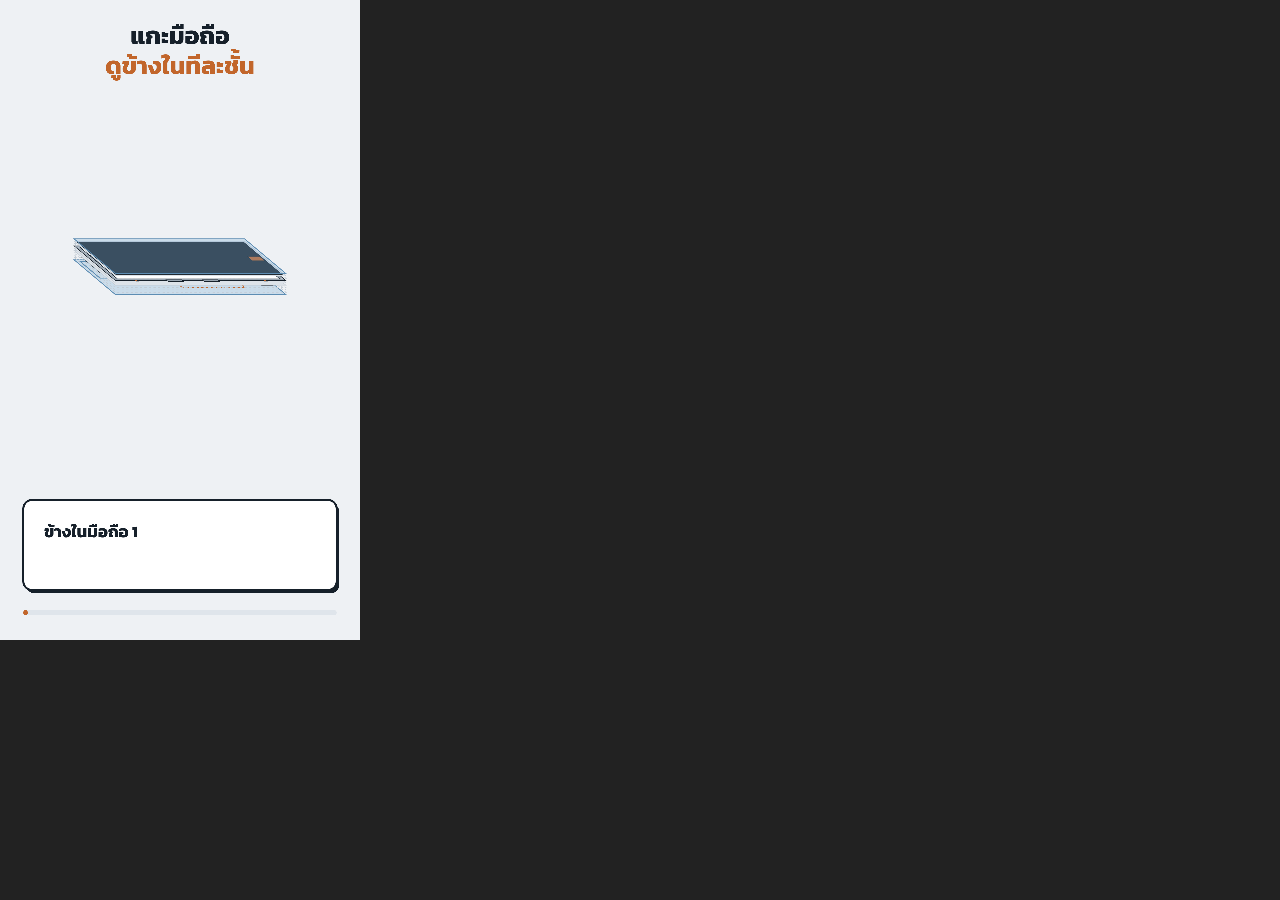
<file: breakdown/phone-clip.html>
<!doctype html>
<html lang="th">
<head>
<meta charset="utf-8">
<title>Phone Teardown Clip</title>
<style>
@font-face { font-family: Kanit; font-weight: 500; src: url(../stick-figure/fonts/kanit-500-thai.woff2) format("woff2"); unicode-range: U+0E01-0E5B, U+200C-200D, U+25CC; }
@font-face { font-family: Kanit; font-weight: 500; src: url(../stick-figure/fonts/kanit-500-latin.woff2) format("woff2"); unicode-range: U+0000-00FF, U+2010-2026; }
@font-face { font-family: Kanit; font-weight: 700; src: url(../stick-figure/fonts/kanit-700-thai.woff2) format("woff2"); unicode-range: U+0E01-0E5B, U+200C-200D, U+25CC; }
@font-face { font-family: Kanit; font-weight: 700; src: url(../stick-figure/fonts/kanit-700-latin.woff2) format("woff2"); unicode-range: U+0000-00FF, U+2010-2026; }
html, body { margin: 0; background: #222; }
canvas { display: block; width: 360px; height: 640px; }
</style>
</head>
<body>
<canvas id="c" width="1080" height="1920"></canvas>
<script src="phone-clip-timeline.js"></script>
<script>
// Vertical teardown clip (1080x1920). Timing comes from the voiceover (phone-clip-timeline.js, made by build-voice.py).
// renderAt(t) draws the frame at time t (seconds).
const W = 1080, H = 1920, DUR = TL.dur;
const C = { bg: '#eef1f4', grid: '#dfe5eb', card: '#ffffff', ink: '#16202a', muted: '#5b6875', copper: '#c2662b',
  glass: 'rgba(120,170,210,.30)', glassEdge: '#5d8db3', slab: '#dde3e9', metal: '#9aa6b1', board: '#2f6b4f',
  chip: '#1f2830', batt: '#7aa36b', part: '#7d8a97', lens: '#0d1318', line: '#c3ccd5' };
const FONT = 'Kanit, Loma, sans-serif';
const cv = document.getElementById('c'), g = cv.getContext('2d');

const clamp = (v, a = 0, b = 1) => Math.max(a, Math.min(b, v));
const seg = (t, a, b) => clamp((t - a) / (b - a));
const lerp = (a, b, k) => a + (b - a) * k;
const easeOut = k => 1 - Math.pow(1 - k, 3);
const easeInOut = k => k < .5 ? 4 * k * k * k : 1 - Math.pow(-2 * k + 2, 3) / 2;
const back = k => { const c1 = 1.7, c3 = c1 + 1; return k <= 0 ? 0 : 1 + c3 * Math.pow(k - 1, 3) + c1 * Math.pow(k - 1, 2); };

// ---------- phone data (u across width 0–160, v along length 0–330, earpiece end at v=0) ----------
const PW = 160, PL = 330;
const R = (u, v, w, h) => ({ t: 'r', u, v, w, h }), Ci = (u, v, r) => ({ t: 'c', u, v, r });
const LAYERS = [
  { name: 'กระจกหน้าจอ', d: 'กระจกนิรภัย กันรอย และส่งสัมผัสจากนิ้วลงไปชั้นล่าง', slab: 'glass', parts: [
    { n: 'กระจกหน้าจอ', m: [80, 165] } ] },
  { name: 'จอแสดงผล', d: 'จอ OLED มีพิกเซลเรืองแสงเองนับล้านดวง สีดำคือปิดไฟจริงๆ', slab: 'none', parts: [
    { n: 'จอ OLED', s: R(4, 4, PW - 8, PL - 8), f: 'chip', m: [110, 120] },
    { n: 'ทัชสกรีน', m: [50, 210] },
    { n: 'สายแพจอ', s: R(70, 300, 20, 24), f: 'copper' } ] },
  { name: 'เซ็นเซอร์ด้านหน้า', d: 'ปิดจอเองตอนแนบหู และปรับความสว่างตามแสงในห้อง', slab: 'ghost', parts: [
    { n: 'ลำโพงสนทนา', s: R(55, 3, 40, 8), f: 'part' },
    { n: 'กล้องหน้า', s: Ci(118, 14, 7), f: 'lens' },
    { n: 'เซ็นเซอร์ระยะ/แสง', s: R(28, 9, 14, 9), f: 'chip' } ] },
  { name: 'เฟรมและปุ่ม', d: 'โครงโลหะที่ทุกชิ้นยึดอยู่ ช่องพลาสติกเล็กๆ คือเสาอากาศ', slab: 'frame', parts: [
    { n: 'เฟรมโลหะ', m: [80, 326] },
    { n: 'ปุ่มเปิด/ปิด', s: R(156, 100, 8, 30), f: 'metal' },
    { n: 'ปุ่มปรับเสียง', s: [R(-4, 80, 8, 18), R(-4, 104, 8, 18)], f: 'metal', m: [0, 101] },
    { n: 'ถาดซิม', s: R(156, 170, 8, 30), f: 'metal' },
    { n: 'เส้นเสาอากาศ', s: [R(-3, 38, 6, 5), R(-3, 287, 6, 5), R(157, 38, 6, 5), R(157, 287, 6, 5)], f: 'copper', m: [0, 290] } ] },
  { name: 'เมนบอร์ด', d: 'สมองของมือถือ ชิปสำคัญทั้งหมดอยู่บนแผ่นเดียว', slab: 'none', board: R(10, 20, 140, 105), boardFill: 'board', parts: [
    { n: 'ชิปประมวลผล', s: R(55, 35, 35, 35), f: 'chip' },
    { n: 'แรม', s: R(100, 30, 30, 20), f: 'chip' },
    { n: 'หน่วยความจำ', s: R(100, 60, 30, 25), f: 'chip' },
    { n: 'โมเด็ม 5G', s: R(20, 40, 25, 25), f: 'chip' },
    { n: 'ชิป Wi-Fi/บลูทูธ', s: R(20, 80, 25, 20), f: 'chip' },
    { n: 'ชิปจัดการไฟ', s: R(55, 95, 30, 23), f: 'chip' } ] },
  { name: 'แบตเตอรี่', d: 'ชิ้นที่ใหญ่ที่สุดในเครื่อง ประมาณ 3,000–5,000 mAh', slab: 'none', parts: [
    { n: 'แบตลิเธียมไอออน', s: R(15, 135, 130, 157), f: 'batt' },
    { n: 'ขั้วต่อแบต', s: R(70, 122, 20, 10), f: 'copper' } ] },
  { name: 'ชิ้นส่วนด้านล่าง', d: 'มอเตอร์สั่น คือที่มาของเสียงตึกๆ เวลามีแจ้งเตือน', slab: 'ghost', parts: [
    { n: 'ลำโพง', s: R(12, 298, 43, 27), f: 'part' },
    { n: 'พอร์ต USB-C', s: R(65, 316, 30, 14), f: 'metal' },
    { n: 'ไมโครโฟน', s: R(120, 320, 8, 8), f: 'chip' },
    { n: 'มอเตอร์สั่น', s: R(105, 288, 45, 22), f: 'metal' } ] },
  { name: 'กล้องหลัง', d: 'กล้องเทเลโฟโต้ซูมได้ 3–5 เท่า โดยภาพไม่แตก', slab: 'ghost', board: R(10, 10, 72, 72), boardFill: 'chip', parts: [
    { n: 'กล้องหลัก', s: Ci(30, 30, 13), f: 'lens' },
    { n: 'กล้องมุมกว้าง', s: Ci(30, 62, 13), f: 'lens' },
    { n: 'กล้องเทเลโฟโต้', s: Ci(62, 30, 13), f: 'lens' },
    { n: 'แฟลช', s: Ci(62, 62, 6), f: 'copper' } ] },
  { name: 'ขดลวดชาร์จ', d: 'วางบนแท่นก็ชาร์จได้ ส่วน NFC ใช้แตะจ่ายเงิน', slab: 'ghost', parts: [
    { n: 'ขดลวดชาร์จไร้สาย', s: 'coil', m: [80, 200] },
    { n: 'เสาอากาศ NFC', s: 'nfc', m: [22, 262] } ] },
  { name: 'ฝาหลัง', d: 'ใช้กระจก เพื่อให้คลื่นชาร์จไร้สายทะลุผ่านได้', slab: 'glass', board: R(8, 8, 76, 76), boardFill: 'none', parts: [
    { n: 'ฝาหลังกระจก', m: [110, 230] },
    { n: 'กรอบกล้อง', m: [84, 46] } ] },
];

// ---------- drawing helpers ----------
function shapeOf(s, map, fill, stroke, lw) {
  g.beginPath();
  if (s.t === 'c') { for (let k = 0; k <= 36; k++) { const a = k / 36 * Math.PI * 2, p = map(s.u + Math.cos(a) * s.r, s.v + Math.sin(a) * s.r); k ? g.lineTo(p[0], p[1]) : g.moveTo(p[0], p[1]); } }
  else { [[s.u, s.v], [s.u, s.v + s.h], [s.u + s.w, s.v + s.h], [s.u + s.w, s.v]].forEach((q, k) => { const p = map(q[0], q[1]); k ? g.lineTo(p[0], p[1]) : g.moveTo(p[0], p[1]); }); }
  g.closePath();
  if (fill && fill !== 'none') { g.fillStyle = C[fill] || fill; g.fill(); }
  if (stroke) { g.strokeStyle = stroke; g.lineWidth = lw; g.stroke(); }
}
function drawLayer(L, map, lw, alpha) {
  g.save(); g.globalAlpha = alpha;
  const full = R(0, 0, PW, PL);
  if (L.slab === 'glass') shapeOf(full, map, C.glass, C.glassEdge, lw * 1.5);
  else if (L.slab === 'ghost') { g.setLineDash([lw * 4, lw * 4]); shapeOf(full, map, null, C.line, lw * 1.2); g.setLineDash([]); }
  else if (L.slab === 'frame') { shapeOf(full, map, 'metal', C.ink, lw); shapeOf(R(8, 8, PW - 16, PL - 16), map, C.card, C.ink, lw); }
  else shapeOf(full, map, 'slab', C.line, lw);
  if (L.board) shapeOf(L.board, map, L.boardFill, L.boardFill === 'none' ? C.glassEdge : C.ink, lw * (L.boardFill === 'none' ? 1.5 : 1));
  L.parts.forEach(p => {
    if (p.s === 'coil') { [44, 36, 28, 20].forEach(r => shapeOf(Ci(80, 200, r), map, null, C.copper, lw * 2.2)); return; }
    if (p.s === 'nfc') { g.setLineDash([lw * 6, lw * 3]); shapeOf(R(22, 140, 116, 122), map, null, C.copper, lw * 1.6); g.setLineDash([]); return; }
    (Array.isArray(p.s) ? p.s : p.s ? [p.s] : []).forEach(s => shapeOf(s, map, p.f, C.ink, lw * .8));
  });
  g.restore();
}
function anchorOf(p) { if (p.m) return p.m; const s = Array.isArray(p.s) ? p.s[0] : p.s; return s.t === 'c' ? [s.u, s.v] : [s.u + s.w / 2, s.v + s.h / 2]; }

// ---------- text ----------
const segW = new Intl.Segmenter('th', { granularity: 'word' }), segG = new Intl.Segmenter('th', { granularity: 'grapheme' });
function wrap(text, maxW) {
  if (text.includes('\n')) return text.split('\n').flatMap(p => wrap(p, maxW));
  const out = []; let cur = '';
  for (const { segment } of segW.segment(text)) {
    if (g.measureText(cur + segment).width > maxW && cur.trim()) { out.push(cur.trim()); cur = segment.trimStart(); } else cur += segment;
  }
  if (cur.trim()) out.push(cur.trim()); return out;
}
function pill(text, x, y, k, opt = {}) {
  if (k <= 0) return;
  const size = opt.size || 36; g.font = `700 ${size}px ${FONT}`;
  const w = g.measureText(text).width + 36, h = size * 1.55;
  g.save(); g.translate(x, y); const sc = back(k); g.scale(sc, sc); g.globalAlpha = clamp(k * 3);
  g.fillStyle = opt.fill || C.card; g.strokeStyle = opt.stroke || C.ink; g.lineWidth = 4;
  g.beginPath(); g.roundRect(-w / 2, -h / 2, w, h, h / 2); g.fill(); g.stroke();
  g.fillStyle = opt.color || C.ink; g.textAlign = 'center'; g.textBaseline = 'middle'; g.fillText(text, 0, 2);
  g.restore();
  return w;
}

// ---------- timeline ----------
const T_EXPLODE = TL.explode, T_CLOSE = TL.close, SEGS = TL.segments;
// caption = [shown from, shown until, text, voice start, voice length]
const CAPS = SEGS.map(s => [s.start + (s === SEGS[0] ? .2 : 0), s.end, s.cap, s.voice, s.vdur]);

function drawCaption(t) {
  const c = CAPS.find(c => t >= c[0] && t < c[1]); if (!c) return;
  const k = seg(t, c[0], c[0] + .25), bx = 70, by = 1500, bw = 940, bh = 270;
  g.save(); g.globalAlpha = k; g.translate(0, (1 - easeOut(k)) * 24);
  g.fillStyle = C.ink; g.beginPath(); g.roundRect(bx + 8, by + 10, bw, bh, 26); g.fill();
  g.fillStyle = C.card; g.strokeStyle = C.ink; g.lineWidth = 6; g.beginPath(); g.roundRect(bx, by, bw, bh, 26); g.fill(); g.stroke();
  g.font = `700 50px ${FONT}`; g.fillStyle = C.ink; g.textBaseline = 'middle'; g.textAlign = 'left';
  const lines = wrap(c[2], bw - 80), lh = 70, top = by + bh / 2 - (lines.length - 1) * lh / 2;
  // reveal the words in step with the voice
  const total = lines.reduce((n, l) => n + [...segG.segment(l)].length, 0);
  let budget = Math.ceil(total * clamp((t - c[3] + .15) / (c[4] * .92)));
  lines.forEach((l, i) => {
    const gs = [...segG.segment(l)].map(s => s.segment), shown = gs.slice(0, Math.max(0, budget)).join(''); budget -= gs.length;
    g.fillText(shown, W / 2 - g.measureText(l).width / 2, top + i * lh);
  });
  g.restore();
}

// exploded stack (isometric). ex: 0 = closed, 1 = fully exploded
function drawStack(t, ex, active, activeK) {
  const S = lerp(1.55, .95, ex), gap = lerp(7, 46, ex);
  const ox = lerp(540 - S * 205, 80, ex), oy = lerp(800 - (9 * gap + S * 67) / 2, 300, ex);
  // corner guides
  if (ex > .05) {
    g.save(); g.globalAlpha = ex; g.strokeStyle = C.line; g.setLineDash([6, 8]); g.lineWidth = 2;
    [[0, 0], [0, PL], [PW, PL]].forEach(([u, v]) => { g.beginPath(); g.moveTo(ox + S * (v + u * .5), oy + S * u * .42); g.lineTo(ox + S * (v + u * .5), oy + 9 * gap + S * u * .42); g.stroke(); });
    g.restore();
  }
  for (let i = LAYERS.length - 1; i >= 0; i--) {
    const isA = i === active, push = isA ? easeOut(activeK) * 34 : 0;
    const map = (u, v) => [ox + push + S * (v + u * .5), oy + i * gap + S * u * .42];
    const dim = active >= 0 && !isA ? lerp(1, .38, clamp(activeK * 2)) : 1;
    drawLayer(LAYERS[i], map, S * 1.1, dim);
    if (isA && activeK > 0) {
      g.save(); g.globalAlpha = clamp(activeK * 2); shapeOf(R(0, 0, PW, PL), map, null, C.copper, 5); g.restore();
    }
  }
}

// big flat view of one layer with labels
function drawDetail(L, i, k, t0, t, per) {
  if (k <= 0) return;
  const cx = 540, cy = 1130, S = 2.3, x0 = cx - S * PL / 2, y0 = cy - S * PW / 2;
  g.save(); g.globalAlpha = clamp(k * 2);
  // card
  g.fillStyle = C.ink; g.beginPath(); g.roundRect(68, 800, 944, 650, 26); g.fill();
  g.fillStyle = C.card; g.strokeStyle = C.ink; g.lineWidth = 5; g.beginPath(); g.roundRect(60, 790, 944, 650, 26); g.fill(); g.stroke();
  const sc = lerp(.85, 1, easeOut(k));
  g.translate(cx, cy); g.scale(sc, sc); g.translate(-cx, -cy);
  const map = (u, v) => [x0 + v * S, y0 + u * S];
  drawLayer(L, map, 2.6, 1);
  // labels: split into a row above and a row below, then spread evenly so they never overlap
  const parts = L.parts.map(p => { const a = anchorOf(p), m = map(a[0], a[1]); return { p, ax: m[0], ay: m[1] }; });
  let up = parts.filter(q => q.ay <= cy).sort((a, b) => a.ax - b.ax), dn = parts.filter(q => q.ay > cy).sort((a, b) => a.ax - b.ax);
  while (up.length - dn.length > 1) { up.sort((a, b) => b.ay - a.ay); dn.push(up.shift()); }
  while (dn.length - up.length > 1) { dn.sort((a, b) => a.ay - b.ay); up.push(dn.shift()); }
  [[up, 860], [dn, 1395]].forEach(([row, y]) => {
    row.sort((a, b) => a.ax - b.ax);
    const slot = 884 / Math.max(row.length, 1);
    row.forEach((q, j) => { q.lx = row.length === 1 ? clamp(q.ax, 240, 840) : 90 + slot * (j + .5); q.ly = y; q.side = y < cy ? 'up' : 'dn'; });
  });
  parts.sort((a, b) => a.ax - b.ax).forEach((q, j) => q.order = j);
  parts.forEach(q => {
    const step = Math.min(.45, (per - 1.4) / L.parts.length), kk = seg(t, t0 + .45 + q.order * step, t0 + .75 + q.order * step);
    if (kk <= 0) return;
    g.save(); g.globalAlpha = clamp(kk * 3);
    g.strokeStyle = C.copper; g.lineWidth = 4;
    g.beginPath(); g.moveTo(q.lx, q.ly + (q.side === 'up' ? 26 : -26)); g.lineTo(q.ax, q.ay); g.stroke();
    g.fillStyle = C.copper; g.beginPath(); g.arc(q.ax, q.ay, 9, 0, 7); g.fill();
    g.strokeStyle = C.card; g.lineWidth = 3; g.stroke();
    g.restore();
    pill(q.p.n, q.lx, q.ly, kk, { size: 30 });
  });
  g.restore();
}

function frame(t) {
  g.fillStyle = C.bg; g.fillRect(0, 0, W, H);
  g.strokeStyle = C.grid; g.lineWidth = 2; g.beginPath();
  for (let x = 0; x <= W; x += 60) { g.moveTo(x, 0); g.lineTo(x, H); }
  for (let y = 0; y <= H; y += 60) { g.moveTo(0, y); g.lineTo(W, y); }
  g.stroke();
  // title
  g.font = `700 74px ${FONT}`; g.textAlign = 'center'; g.textBaseline = 'middle'; g.fillStyle = C.ink;
  g.fillText('แกะมือถือ', W / 2, 115); g.fillStyle = C.copper; g.fillText('ดูข้างในทีละชั้น', W / 2, 205);

  const ex = easeInOut(seg(t, ...T_EXPLODE)) * (1 - easeInOut(seg(t, ...T_CLOSE)));
  let li = -1; for (let j = 1; j <= LAYERS.length; j++) if (t >= SEGS[j].start && t < SEGS[j].end) li = j - 1;
  const t0 = li >= 0 ? SEGS[li + 1].start : 0, PER = li >= 0 ? SEGS[li + 1].end - t0 : 1;
  const ak = li >= 0 ? seg(t, t0, t0 + .35) : 0;
  drawStack(t, ex, li, ak);

  if (li >= 0) {
    // layer counter + name beside the stack
    const k = seg(t, t0, t0 + .3);
    g.save(); g.globalAlpha = k; g.textAlign = 'left'; g.textBaseline = 'alphabetic';
    g.font = `700 36px ${FONT}`; g.fillStyle = C.muted; g.fillText(`ชั้นที่ ${li + 1} / ${LAYERS.length}`, 600, 420);
    g.font = `700 64px ${FONT}`; g.fillStyle = C.ink;
    const nl = wrap(LAYERS[li].name, 430); nl.forEach((l, j) => g.fillText(l, 600, 500 + j * 74));
    g.font = `700 32px ${FONT}`; g.fillStyle = C.copper;
    g.fillText(`${LAYERS[li].parts.length} ชิ้นส่วน`, 600, 500 + (nl.length - 1) * 74 + 56);
    g.restore();
    const outK = 1 - seg(t, t0 + PER - .2, t0 + PER);
    drawDetail(LAYERS[li], li, seg(t, t0 + .05, t0 + .4) * outK, t0, t, PER);
    if (li === LAYERS.length - 1 && t > T_CLOSE[0] - .3) {}
  }
  // ending
  const te = T_CLOSE[1];
  if (t > te) {
    pill('10 ชั้น', 330, 1260, seg(t, te + .1, te + .4), { size: 64, fill: C.ink, color: C.card });
    pill('32 ชิ้นส่วน', 720, 1260, seg(t, te + .4, te + .7), { size: 64, fill: C.copper, color: C.card });
  }
  drawCaption(t);
  // progress
  g.fillStyle = C.grid; g.beginPath(); g.roundRect(70, 1830, 940, 16, 8); g.fill();
  g.fillStyle = C.copper; g.beginPath(); g.roundRect(70, 1830, 940 * clamp(t / DUR), 16, 8); g.fill();
}

window.DUR = DUR;
window.renderAt = t => { frame(t); return true; };
window.ready = document.fonts.load(`700 40px Kanit`, 'มือถือA1').then(() => document.fonts.load(`500 40px Kanit`, 'มือถือA1')).then(() => { frame(0); return true; });
if (!location.search.includes('render')) { const s = performance.now(); window.ready.then(() => { (function loop() { frame(((performance.now() - s) / 1000) % DUR); requestAnimationFrame(loop); })(); }); }
</script>
</body>
</html>
</file>
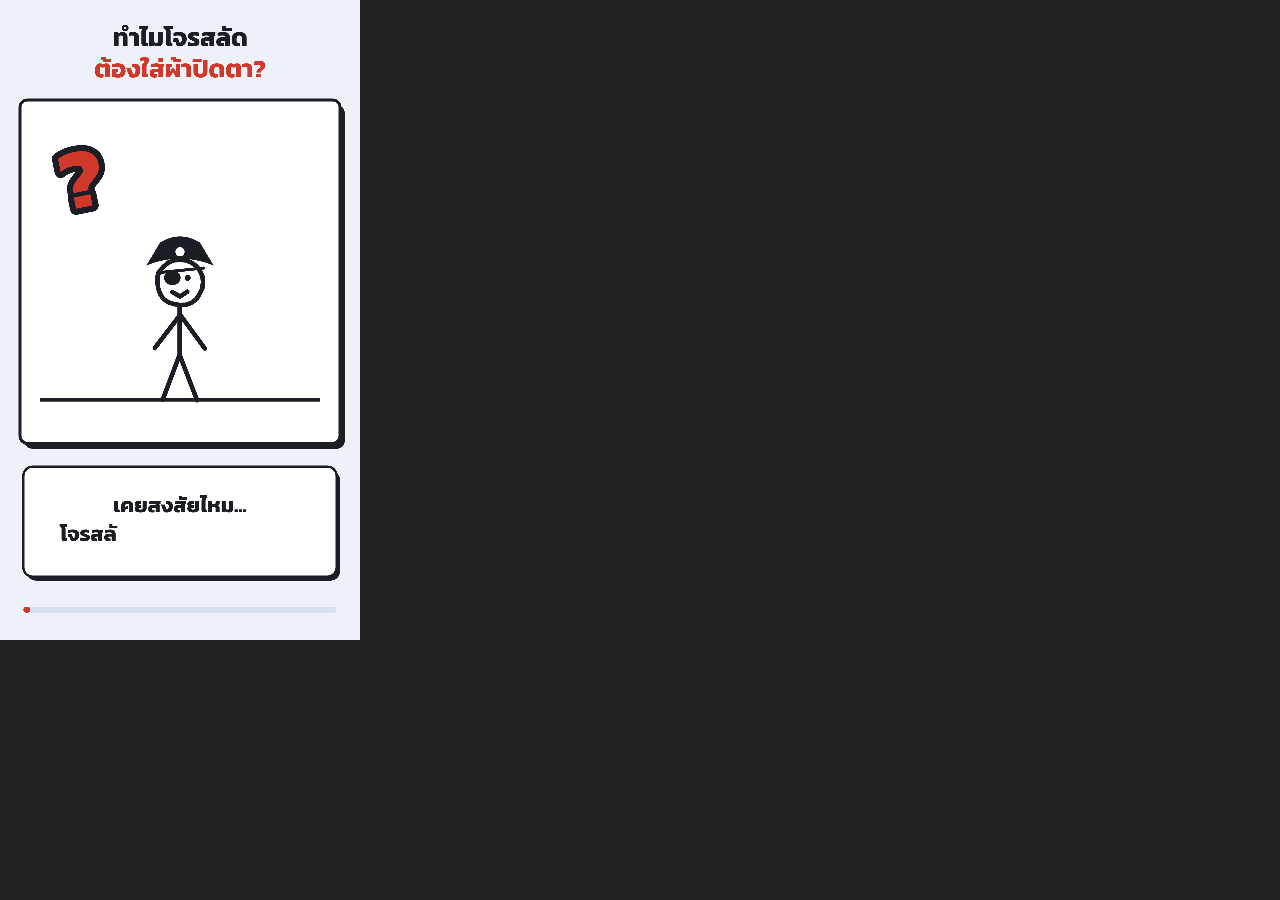
<file: stick-figure/pirate-clip.html>
<!doctype html>
<html lang="th">
<head>
<meta charset="utf-8">
<title>Pirate Eye Patch Clip</title>
<style>
@font-face { font-family: Kanit; font-weight: 500; src: url(fonts/kanit-500-thai.woff2) format("woff2"); unicode-range: U+0E01-0E5B, U+200C-200D, U+25CC; }
@font-face { font-family: Kanit; font-weight: 500; src: url(fonts/kanit-500-latin.woff2) format("woff2"); unicode-range: U+0000-00FF, U+2013-2026; }
@font-face { font-family: Kanit; font-weight: 700; src: url(fonts/kanit-700-thai.woff2) format("woff2"); unicode-range: U+0E01-0E5B, U+200C-200D, U+25CC; }
@font-face { font-family: Kanit; font-weight: 700; src: url(fonts/kanit-700-latin.woff2) format("woff2"); unicode-range: U+0000-00FF, U+2013-2026; }
html, body { margin: 0; background: #222; }
canvas { display: block; width: 360px; height: 640px; }
</style>
</head>
<body>
<canvas id="c" width="1080" height="1920"></canvas>
<script>
// Short vertical clip (1080x1920, 40 s). renderAt(t) draws the frame at time t (seconds).
const W = 1080, H = 1920, DUR = 42;
const C = { paper: '#eef2f8', grid: '#d7e0ec', panel: '#ffffff', ink: '#1b1e24', red: '#d1382c',
  sun: '#e3a21a', night: '#0f141d', hold: '#2e3a4d', chalk: '#e9edf2', sky: '#dcefff' };
const FONT = 'Kanit, Loma, sans-serif';
const cv = document.getElementById('c'), g = cv.getContext('2d');
const BOX = { x: 60, y: 300, w: 960, h: 1030 };

// ---------- helpers ----------
const clamp = (v, a = 0, b = 1) => Math.max(a, Math.min(b, v));
const seg = (t, a, b) => clamp((t - a) / (b - a));
const lerp = (a, b, k) => a + (b - a) * k;
const easeOut = k => 1 - Math.pow(1 - k, 3);
const easeInOut = k => k < .5 ? 4 * k * k * k : 1 - Math.pow(-2 * k + 2, 3) / 2;
const back = k => { const c1 = 1.9, c3 = c1 + 1; return k <= 0 ? 0 : 1 + c3 * Math.pow(k - 1, 3) + c1 * Math.pow(k - 1, 2); };
function hash(n) { const s = Math.sin(n * 127.1 + 311.7) * 43758.5453; return s - Math.floor(s); }
let BUCKET = 0, JIT = 0.9;
function j(x, y, k = 0) { return [x + (hash(x * 3.1 + y * 7.7 + BUCKET * 13 + k) - .5) * JIT, y + (hash(x * 5.3 - y * 2.9 + BUCKET * 17 + k) - .5) * JIT]; }
function line(pts) { g.beginPath(); pts.forEach((p, i) => { const q = j(p[0], p[1], i); i ? g.lineTo(q[0], q[1]) : g.moveTo(q[0], q[1]); }); g.stroke(); }
function circle(cx, cy, r, fill) {
  g.beginPath();
  for (let i = 0; i <= 24; i++) { const a = i / 24 * Math.PI * 2, rr = r + (hash(i + BUCKET * 31 + cx) - .5) * JIT * .8; const x = cx + Math.cos(a) * rr, y = cy + Math.sin(a) * rr; i ? g.lineTo(x, y) : g.moveTo(x, y); }
  g.closePath(); if (fill) { g.fillStyle = fill; g.fill(); } g.stroke();
}

// ---------- stick figure (feet at x,y; units ~ 1 = s px) ----------
function fig(o) {
  const s = o.s || 4, col = o.col || C.ink;
  g.save(); g.globalAlpha = o.alpha ?? 1;
  g.translate(o.x, o.y); g.rotate(o.rot || 0); g.scale((o.flip ? -1 : 1) * s, s);
  g.strokeStyle = col; g.fillStyle = col; g.lineWidth = 3; g.lineCap = 'round'; g.lineJoin = 'round';
  const bob = o.bob || 0; g.translate(0, bob);
  // legs
  if (o.walk != null) { const w = Math.sin(o.walk) * 9, l = Math.max(0, Math.cos(o.walk)) * 4; line([[-6 - w, -l], [0, -30], [6 + w, -Math.max(0, -Math.cos(o.walk)) * 4]]); }
  else line([[-11, 0], [0, -30], [11, 0]]);
  line([[0, -30], [0, -62]]);
  // arms: hands relative to shoulder (0,-56)
  const A = { down: [-16, -34, 16, -34], up: [-20, -80, 20, -80], sword: [-16, -36, 20, -46], wave: [-16, -34, 22, -84], reach: [-16, -36, 9, -84],
    lift: [-16, -36, 7, -96], tip: [-16, -36, 10, -104], shrug: [-24, -66, 24, -66] }[o.arms || 'down'].slice();
  if (o.arms === 'wave') A[2] += Math.sin((o.t || 0) * 12) * 6;
  if (o.arms === 'up' && o.flail) { A[0] += Math.sin(o.flail) * 7; A[2] += Math.cos(o.flail * 1.3) * 7; }
  line([[A[0], A[1]], [0, -56], [A[2], A[3]]]);
  if (o.arms === 'sword') { line([[16, -42], [46, -78]]); line([[12, -52], [26, -38]]); }
  // head
  g.save(); g.translate(0, -77);
  circle(0, 0, 15, o.headFill || null);
  const px = o.patch, py = o.patchY || 0;
  [-5, 5].forEach(ex => {
    const covered = px != null && Math.abs(px - ex) < 3 && py > -3;
    if (covered && !o.under) return;
    const e = o.eyes || 'dot';
    if (e === 'x') { line([[ex - 2.6, -5.6], [ex + 2.6, -0.4]]); line([[ex + 2.6, -5.6], [ex - 2.6, -0.4]]); }
    else if (e === 'big') { g.lineWidth = 2; circle(ex, -3, 4); g.beginPath(); g.arc(ex + .6, -3, 1.6, 0, 7); g.fill(); g.lineWidth = 3; }
    else { g.beginPath(); g.arc(ex, -3, 2, 0, 7); g.fill(); }
  });
  if (o.under != null) { g.beginPath(); g.ellipse(o.under, -3, 5.2, 4.6, 0, 0, 7); g.fill(); }
  if (px != null) {
    g.lineWidth = 2; line([[-15, -6 + py * .4], [15, -9 + py * .4]]);
    g.beginPath(); g.ellipse(px, -3 + py, 5.4, 4.8, 0, 0, 7); g.fill(); g.lineWidth = 3;
  }
  const m = o.mouth || 'smile';
  if (m === 'smile') line([[-5, 6], [0, 9.5], [5, 6]]);
  else if (m === 'grin') { g.beginPath(); g.moveTo(-6, 5); g.quadraticCurveTo(0, 13, 6, 5); g.closePath(); g.fill(); }
  else if (m === 'o') { g.lineWidth = 2; circle(0, 8, 2.6); g.lineWidth = 3; }
  else if (m === 'scream') { g.beginPath(); g.ellipse(0, 8, 4, 5.5, 0, 0, 7); g.fill(); }
  else if (m === 'flat') line([[-4, 7], [4, 7]]);
  else if (m === 'awk') { g.lineWidth = 2; line([[-6, 7], [-3, 5.5], [0, 7], [3, 5.5], [6, 7]]); g.lineWidth = 3; }
  if (o.hat) {
    g.save(); g.translate(0, o.hatY || 0); g.rotate(o.hatRot || 0);
    g.beginPath(); g.moveTo(-22, -11); g.quadraticCurveTo(0, -20, 22, -11); g.lineTo(13, -26); g.quadraticCurveTo(0, -34, -13, -26); g.closePath(); g.fill();
    g.fillStyle = o.col === C.chalk ? C.night : C.panel; g.beginPath(); g.arc(0, -20, 3, 0, 7); g.fill();
    g.restore();
  }
  g.restore(); g.restore();
}

// ---------- text ----------
const segW = new Intl.Segmenter('th', { granularity: 'word' });
const segG = new Intl.Segmenter('th', { granularity: 'grapheme' });
function wrap(text, maxW) {
  if (text.includes('\n')) return text.split('\n').flatMap(p => wrap(p, maxW));
  const out = []; let cur = '';
  for (const { segment } of segW.segment(text)) {
    if (segment === '\n') { out.push(cur); cur = ''; continue; }
    if (g.measureText(cur + segment).width > maxW && cur.trim()) { out.push(cur.trim()); cur = segment.trimStart(); }
    else cur += segment;
  }
  if (cur.trim()) out.push(cur.trim());
  return out;
}
function bubble(x, y, text, k, opt = {}) {
  if (k <= 0) return;
  const sc = back(clamp(k * 1.0)) ;
  g.save(); g.translate(x, y); g.scale(sc, sc);
  g.font = `700 ${opt.size || 50}px ${FONT}`;
  const lines = wrap(text, opt.max || 420), lh = (opt.size || 50) * 1.3;
  const w = Math.max(...lines.map(l => g.measureText(l).width)) + 56, h = lines.length * lh + 34;
  const tx = opt.tail ?? 0;
  g.fillStyle = opt.fill || C.panel; g.strokeStyle = opt.stroke || C.ink; g.lineWidth = 7; g.lineJoin = 'round';
  JIT = 2.5;
  g.beginPath();
  const r = 26, L = -w / 2, T = -h, R = w / 2, B = 0;
  g.moveTo(L + r, T); g.lineTo(R - r, T); g.quadraticCurveTo(R, T, R, T + r); g.lineTo(R, B - r); g.quadraticCurveTo(R, B, R - r, B);
  g.lineTo(tx + 26, B); g.lineTo(tx + (opt.tailDx ?? 10), B + 44); g.lineTo(tx - 14, B);
  g.lineTo(L + r, B); g.quadraticCurveTo(L, B, L, B - r); g.lineTo(L, T + r); g.quadraticCurveTo(L, T, L + r, T);
  g.closePath(); g.fill(); g.stroke(); JIT = .9;
  g.fillStyle = opt.color || C.ink; g.textAlign = 'center'; g.textBaseline = 'middle';
  lines.forEach((l, i) => g.fillText(l, 0, T + 17 + lh * (i + .5)));
  g.restore();
}
function pop(text, x, y, k, size, rot, color) {
  if (k <= 0) return;
  g.save(); g.translate(x, y); g.rotate(rot || 0); const sc = back(clamp(k)); g.scale(sc, sc);
  g.font = `700 ${size}px ${FONT}`; g.textAlign = 'center'; g.textBaseline = 'middle';
  g.lineWidth = size / 7; g.strokeStyle = C.ink; g.lineJoin = 'round'; g.strokeText(text, 0, 0);
  g.fillStyle = color || C.red; g.fillText(text, 0, 0); g.restore();
}

// ---------- captions (narration) ----------
const CAPS = [
  [0.4, 4.0, 'เคยสงสัยไหม...\nโจรสลัดใส่ผ้าปิดตาไปทำไม?'],
  [7.4, 9.0, 'งั้น... ปิดไว้ทำไมล่ะ?'],
  [9.0, 12.4, 'ลงจากดาดฟ้าที่แดดจ้า\nไปท้องเรือที่มืดตึ๊ดตื๋อ...'],
  [12.4, 16.0, 'ตาต้องใช้เวลา 20–30 นาที\nกว่าจะชินกับความมืด'],
  [16.0, 19.3, 'ทริคคือ: ตาข้างที่ปิดไว้\nอยู่ในความมืดมาทั้งวัน'],
  [19.3, 24.0, 'สลับผ้าปิดตาปุ๊บ... เห็นทันที!'],
  [24.0, 27.5, 'แต่... ศัตรูก็รู้ทริคนี้เหมือนกัน'],
  [27.5, 30.0, '(เงียบกริบ...)'],
  [30.0, 34.0, 'ความจริง: ไม่มีบันทึกโจรสลัด\nเล่มไหนเขียนถึงทริคนี้เลย'],
  [34.0, 37.6, 'ส่วนใหญ่ใส่เพราะตาเสียจริงๆ...\nหรือไม่ก็ใส่เพราะเท่'],
  [37.6, 42.0, 'MythBusters ทดลองปี 2007: ได้ผลจริง\nแต่ไม่มีหลักฐานว่าโจรสลัดใช้'],
];
function drawCaption(t) {
  const c = CAPS.find(c => t >= c[0] && t < c[1]); if (!c) return;
  const k = seg(t, c[0], c[0] + .25);
  const bx = 70, by = 1400, bw = 940, bh = 330;
  g.save(); g.globalAlpha = k; g.translate(0, (1 - easeOut(k)) * 30);
  g.fillStyle = C.ink; g.beginPath(); g.roundRect(bx + 10, by + 12, bw, bh, 28); g.fill();
  g.fillStyle = C.panel; g.strokeStyle = C.ink; g.lineWidth = 7; g.beginPath(); g.roundRect(bx, by, bw, bh, 28); g.fill(); g.stroke();
  g.font = `700 64px ${FONT}`; g.fillStyle = C.ink; g.textAlign = 'center'; g.textBaseline = 'middle';
  const lines = wrap(c[2], bw - 90);
  // typewriter by grapheme
  let budget = Math.floor((t - c[0]) * 34);
  const lh = 86, top = by + bh / 2 - (lines.length - 1) * lh / 2;
  lines.forEach((l, i) => {
    const gs = [...segG.segment(l)].map(s => s.segment);
    const shown = gs.slice(0, Math.max(0, budget)).join(''); budget -= gs.length;
    const fullW = g.measureText(l).width;
    g.textAlign = 'left'; g.fillText(shown, W / 2 - fullW / 2, top + i * lh);
  });
  g.restore();
}

// ---------- scene ----------
function sunAt(x, y, t) {
  g.save(); g.translate(x, y); g.rotate(t * .6);
  g.strokeStyle = C.sun; g.lineWidth = 12; g.lineCap = 'round';
  for (let i = 0; i < 8; i++) { const a = i / 8 * Math.PI * 2; line([[Math.cos(a) * 95, Math.sin(a) * 95], [Math.cos(a) * 130, Math.sin(a) * 130]]); }
  g.restore(); g.strokeStyle = C.ink; g.lineWidth = 9; JIT = 3; circle(x, y, 70, C.sun); JIT = .9;
}
function barrel(x, y, col) {
  g.strokeStyle = col; g.lineWidth = 10; JIT = 3;
  g.beginPath(); g.roundRect(x, y - 190, 130, 190, 40); g.stroke();
  line([[x + 6, y - 140], [x + 124, y - 140]]); line([[x + 6, y - 50], [x + 124, y - 50]]); JIT = .9;
}
function stars(cx, cy, t, col) {
  g.fillStyle = col; g.font = `700 54px ${FONT}`; g.textAlign = 'center'; g.textBaseline = 'middle';
  for (let i = 0; i < 3; i++) { const a = t * 6 + i * 2.1; g.fillText('✶', cx + Math.cos(a) * 80, cy + Math.sin(a) * 26); }
}

function scene(t) {
  const { w, h } = BOX, GY = 900;
  // ===== A + B: paper (0–9) =====
  if (t < 9) {
    g.fillStyle = C.panel; g.fillRect(0, 0, w, h);
    g.strokeStyle = C.ink; g.lineWidth = 10; line([[60, GY], [w - 60, GY]]);
    const px = lerp(480, 640, easeInOut(seg(t, 4, 4.7)));
    const qa = 1 - seg(t, 4, 4.4);
    pop('?', 190, 260, seg(t, .8, 1.1) * qa, 230, -.2);
    pop('?', 790, 230, seg(t, 1.2, 1.5) * qa, 170, .2);
    pop('?', 820, 520, seg(t, 1.6, 1.9) * qa, 110, -.1);
    const lift = seg(t, 6.6, 6.9) * (1 - seg(t, 7.5, 7.8));
    fig({ x: px, y: GY, s: lerp(0, 4.6, back(seg(t, 0, .5))) || .001, hat: true, patch: -5, patchY: -lift * 12,
      eyes: lift > .5 ? 'big' : 'dot', mouth: t > 6.3 && t < 7.8 ? 'grin' : 'smile', arms: lift > 0 ? 'lift' : 'down', bob: Math.sin(t * 3) * 1.2 });
    if (t > 3.9) {
      const kx = lerp(-120, 250, easeOut(seg(t, 4, 5)));
      fig({ x: kx, y: GY, s: 3.2, walk: t < 5 ? t * 12 : null, eyes: t > 6.6 ? 'big' : 'dot', mouth: t > 6.6 ? 'o' : 'smile', arms: 'down' });
      bubble(250, 470, 'ลุงตาบอดเหรอ?', seg(t, 5.0, 5.3), { tail: -40 });
      bubble(600, 330, 'เปล่า! ตาดีทั้งสองข้าง', seg(t, 6.2, 6.5), { tail: -60, max: 520 });
    }
    return;
  }
  // ===== C1: sunny deck, fall into hatch (9–10.6) =====
  if (t < 10.6) {
    g.fillStyle = C.sky; g.fillRect(0, 0, w, h);
    sunAt(170, 190, t);
    g.fillStyle = C.night; g.fillRect(560, GY, 220, h - GY);
    g.strokeStyle = C.ink; g.lineWidth = 10; line([[0, GY], [560, GY]]); line([[780, GY], [w, GY]]);
    g.strokeStyle = C.ink; line([[560, GY], [560, h]]); line([[780, GY], [780, h]]);
    const wk = seg(t, 9.0, 9.8), fall = seg(t, 9.8, 10.5);
    fig({ x: lerp(260, 670, wk), y: GY + fall * fall * 900, s: 4.6, hat: true, patch: 5, walk: wk < 1 ? t * 12 : null,
      arms: fall > 0 ? 'up' : 'down', flail: t * 20, mouth: fall > 0 ? 'scream' : 'smile', eyes: fall > 0 ? 'big' : 'dot', rot: fall * .5 });
    pop('ว้าย!', 840, 420, seg(t, 9.85, 10.05), 110, .15);
    return;
  }
  // ===== dark hold (10.6–30) =====
  g.fillStyle = C.night; g.fillRect(0, 0, w, h);
  // hold becomes visible after the patch flip
  const vis = seg(t, 18.9, 19.4);
  if (vis > 0) {
    g.save(); g.globalAlpha = vis; g.fillStyle = C.hold; g.fillRect(0, 0, w, h);
    // lantern
    g.strokeStyle = C.chalk; g.lineWidth = 8; line([[480, 0], [480, 70]]);
    g.fillStyle = 'rgba(227,162,26,.35)'; g.beginPath(); g.arc(480, 120, 70, 0, 7); g.fill();
    g.lineWidth = 8; g.beginPath(); g.roundRect(452, 70, 56, 84, 10); g.stroke();
    barrel(60, GY, C.chalk); barrel(150, GY, C.chalk);
    g.restore();
  }
  g.strokeStyle = C.chalk; g.lineWidth = 8; g.globalAlpha = .5 + vis * .5; line([[0, GY], [w, GY]]); g.globalAlpha = 1;

  let px, mouth = 'o', eyes = 'x', arms = 'up', alpha = .55, patch = 5;
  if (t < 16) {
    px = 480 + Math.sin((t - 10.6) * 1.6) * 230;
    // bonks
    [12.0, 13.2, 14.4].forEach((b, i) => {
      const k = seg(t, b, b + .15) * (1 - seg(t, b + 1.0, b + 1.2));
      pop('โป๊ก!', [250, 760, 420][i], [300, 360, 220][i], k, 120, [-.2, .2, -.1][i]);
    });
    if (t > 12) stars(px, GY - 470, t, C.sun);
    // clock
    const ck = seg(t, 12.4, 12.7);
    if (ck > 0) {
      g.save(); g.globalAlpha = ck; g.strokeStyle = C.chalk; g.lineWidth = 9; JIT = 2; circle(850, 120, 62);
      const a = t * 9; line([[850, 120], [850 + Math.cos(a) * 44, 120 + Math.sin(a) * 44]]); line([[850, 120], [850 + Math.cos(a / 12) * 28, 120 + Math.sin(a / 12) * 28]]); JIT = .9;
      g.font = `700 48px ${FONT}`; g.fillStyle = C.chalk; g.textAlign = 'right'; g.textBaseline = 'middle'; g.fillText('20–30 นาที', 760, 120); g.restore();
    }
  } else {
    px = lerp(480 + Math.sin((16 - 10.6) * 1.6) * 230, 330, easeInOut(seg(t, 16, 16.5)));
    arms = 'down'; mouth = 'flat';
    if (t > 17.6 && t < 19) arms = 'reach';
    patch = lerp(5, -5, easeInOut(seg(t, 18.0, 18.6)));
    if (t > 18.6) { eyes = 'big'; alpha = 1; }
    if (t > 19.4) mouth = 'scream';
    if (t > 21) { mouth = 'grin'; arms = 'sword'; }
    if (t > 25.3) { mouth = 'scream'; arms = 'up'; }
    if (t > 27.5) { mouth = 'awk'; arms = t > 28.4 ? 'wave' : 'down'; }
  }
  const shake = t < 16 ? 0 : 0;
  fig({ x: px + shake, y: GY, s: 4.6, hat: true, patch, col: C.chalk, eyes, mouth, arms, alpha, flail: t * 9, t,
    walk: t < 16 ? t * 8 : null });
  // light bulb idea
  const bk = seg(t, 16.3, 16.5) * (1 - seg(t, 18.8, 19.0));
  if (bk > 0) {
    g.save(); g.translate(px, GY - 620); const sc = back(bk); g.scale(sc, sc);
    g.fillStyle = C.sun; g.strokeStyle = C.chalk; g.lineWidth = 8; JIT = 2; circle(0, 0, 50, C.sun);
    g.beginPath(); g.roundRect(-24, 46, 48, 34, 6); g.stroke();
    for (let i = 0; i < 7; i++) { const a = -Math.PI + i / 6 * Math.PI; line([[Math.cos(a) * 72, Math.sin(a) * 72], [Math.cos(a) * 100, Math.sin(a) * 100]]); }
    JIT = .9; g.restore();
  }
  // enemy pirate: always there, only visible once our pirate can see
  if (vis > 0) {
    const flipK = easeInOut(seg(t, 24.6, 25.2));
    let em = 'smile', ea = 'sword', ee = 'x';
    if (t > 25.2) { ee = 'big'; em = 'scream'; ea = 'up'; }
    if (t < 24.6 && t > 24.3) ea = 'reach'; if (t >= 24.6 && t < 25.2) ea = 'reach';
    if (t > 27.5) { em = 'awk'; ea = t > 28.6 ? 'wave' : 'down'; }
    fig({ x: 720, y: GY, s: 4.6, flip: true, hat: true, patch: lerp(5, -5, flipK), col: C.chalk, eyes: ee, mouth: em, arms: ea, alpha: vis, flail: t * 9 + 1, t: t + .3 });
    bubble(330, 300, 'อ๊ากก!', seg(t, 19.4, 19.6) * (1 - seg(t, 20.8, 21)), { tail: 10, size: 64 });
    pop('ฮึๆๆ', 360, 280, seg(t, 21.2, 21.4) * (1 - seg(t, 23.8, 24)), 80, -.1, C.sun);
    bubble(720, 300, 'อ๊ากก!', seg(t, 25.4, 25.6) * (1 - seg(t, 27.3, 27.5)), { tail: -10, size: 64 });
    bubble(330, 300, 'อ๊ากก!', seg(t, 25.7, 25.9) * (1 - seg(t, 27.3, 27.5)), { tail: 10, size: 64 });
    if (t > 27.5) {
      pop('...', 525, 260, seg(t, 27.7, 28), 120, 0, C.chalk);
      g.globalAlpha = .7; pop('จิ๊บ จิ๊บ', 520 + Math.sin(t * 3) * 30, 975, seg(t, 28.2, 28.5), 54, 0, C.chalk); g.globalAlpha = 1;
    }
  }
}

function scenePaper(t) {
  const { w, h } = BOX, GY = 900;
  g.fillStyle = C.panel; g.fillRect(0, 0, w, h);
  g.strokeStyle = C.ink; g.lineWidth = 10; line([[60, GY], [w - 60, GY]]);
  if (t < 38) {
    // stamp
    const sk = seg(t, 30.5, 30.75);
    if (sk > 0) {
      g.save(); g.translate(540, 170); g.rotate(-.12); const sc = lerp(2.2, 1, easeOut(sk)); g.scale(sc, sc); g.globalAlpha = sk;
      g.strokeStyle = C.red; g.lineWidth = 12; JIT = 3; g.beginPath(); g.roundRect(-290, -70, 580, 140, 14); g.stroke(); JIT = .9;
      g.font = `700 86px ${FONT}`; g.fillStyle = C.red; g.textAlign = 'center'; g.textBaseline = 'middle'; g.fillText('ไม่มีหลักฐาน!', 0, 6);
      g.restore();
    }
    // logbook
    const bk = seg(t, 31.3, 31.6);
    if (bk > 0) {
      g.save(); g.translate(170, 780); const sc = back(bk); g.scale(sc, sc);
      g.strokeStyle = C.ink; g.fillStyle = C.panel; g.lineWidth = 9; JIT = 3;
      g.beginPath(); g.moveTo(-130, -60); g.quadraticCurveTo(-65, -85, 0, -60); g.lineTo(0, 70); g.quadraticCurveTo(-65, 45, -130, 70); g.closePath(); g.fill(); g.stroke();
      g.beginPath(); g.moveTo(0, -60); g.quadraticCurveTo(65, -85, 130, -60); g.lineTo(130, 70); g.quadraticCurveTo(65, 45, 0, 70); g.closePath(); g.fill(); g.stroke();
      line([[-105, -25], [-25, -38]]); line([[-105, 5], [-25, -8]]); JIT = .9;
      g.font = `700 110px ${FONT}`; g.fillStyle = C.red; g.textAlign = 'center'; g.textBaseline = 'middle'; g.fillText('?', 65, 10);
      g.restore();
    }
    // the double-patch gag
    const lift = seg(t, 35.0, 35.4);
    const shrug = t > 31 && t < 34;
    fig({ x: 600, y: GY, s: 4.6, hat: true, patch: -5, patchY: -lift * 13, under: lift > .3 ? -5 : null,
      eyes: 'dot', mouth: lift > .9 ? 'grin' : (shrug ? 'awk' : 'smile'), arms: lift > 0 ? 'lift' : (shrug ? 'shrug' : 'down'), bob: Math.sin(t * 3) * 1.2 });
    if (t > 35.8) {
      pop('เท่!', 840, 300, seg(t, 35.8, 36.0), 120, .15, C.sun);
      g.fillStyle = C.sun; g.font = `700 70px ${FONT}`; g.textAlign = 'center';
      [[400, 330], [800, 520], [430, 560]].forEach((p, i) => { g.globalAlpha = .5 + .5 * Math.sin(t * 8 + i * 2); g.fillText('✦', p[0], p[1]); });
      g.globalAlpha = 1;
    }
  } else {
    // end card: tip of the hat
    const tip = easeInOut(seg(t, 38.4, 38.8)) * (1 - easeInOut(seg(t, 40.2, 40.6)));
    fig({ x: 540, y: GY, s: 4.6, hat: true, hatY: -tip * 14, hatRot: -tip * .3, patch: -5, mouth: 'grin', arms: tip > .05 ? 'tip' : 'down' });
    pop('จบ', 540, 210, seg(t, 38.0, 38.3), 190, -.05);
  }
}

function frame(t) {
  BUCKET = Math.floor(t * 8); JIT = .9;
  // page
  g.fillStyle = C.paper; g.fillRect(0, 0, W, H);
  g.strokeStyle = C.grid; g.lineWidth = 2; g.beginPath();
  for (let x = 0; x <= W; x += 60) { g.moveTo(x, 0); g.lineTo(x, H); }
  for (let y = 0; y <= H; y += 60) { g.moveTo(0, y); g.lineTo(W, y); }
  g.stroke();
  // title
  g.font = `700 76px ${FONT}`; g.fillStyle = C.ink; g.textAlign = 'center'; g.textBaseline = 'middle';
  g.fillText('ทำไมโจรสลัด', W / 2, 120); g.fillStyle = C.red; g.fillText('ต้องใส่ผ้าปิดตา?', W / 2, 214);
  // shake on bonks and the stamp
  let sx = 0, sy = 0;
  [12.0, 13.2, 14.4, 30.6].forEach(b => { const k = 1 - seg(t, b, b + .3); if (t >= b && k > 0) { sx += Math.sin(t * 90) * 18 * k; sy += Math.cos(t * 70) * 12 * k; } });
  // panel
  const { x, y, w, h } = BOX;
  g.fillStyle = C.ink; g.beginPath(); g.roundRect(x + 14, y + 16, w, h, 22); g.fill();
  g.save(); g.beginPath(); g.roundRect(x, y, w, h, 22); g.clip(); g.translate(x + sx, y + sy);
  if (t < 30) scene(t); else scenePaper(t);
  g.restore();
  g.strokeStyle = C.ink; g.lineWidth = 9; g.beginPath(); g.roundRect(x, y, w, h, 22); g.stroke();
  drawCaption(t);
  // progress bar
  g.fillStyle = C.grid; g.beginPath(); g.roundRect(70, 1820, 940, 18, 9); g.fill();
  g.fillStyle = C.red; g.beginPath(); g.roundRect(70, 1820, 940 * clamp(t / DUR), 18, 9); g.fill();
}

window.DUR = DUR;
window.renderAt = t => { frame(t); return true; };
window.ready = document.fonts.load(`700 40px Kanit`, 'ทำไมA1').then(() => document.fonts.load(`500 40px Kanit`, 'ทำไมA1')).then(() => { frame(0); return true; });
// live preview when opened in a browser
if (!location.search.includes('render')) { let s = performance.now(); window.ready.then(() => { (function loop() { frame(((performance.now() - s) / 1000) % DUR); requestAnimationFrame(loop); })(); }); }
</script>
</body>
</html>
</file>
